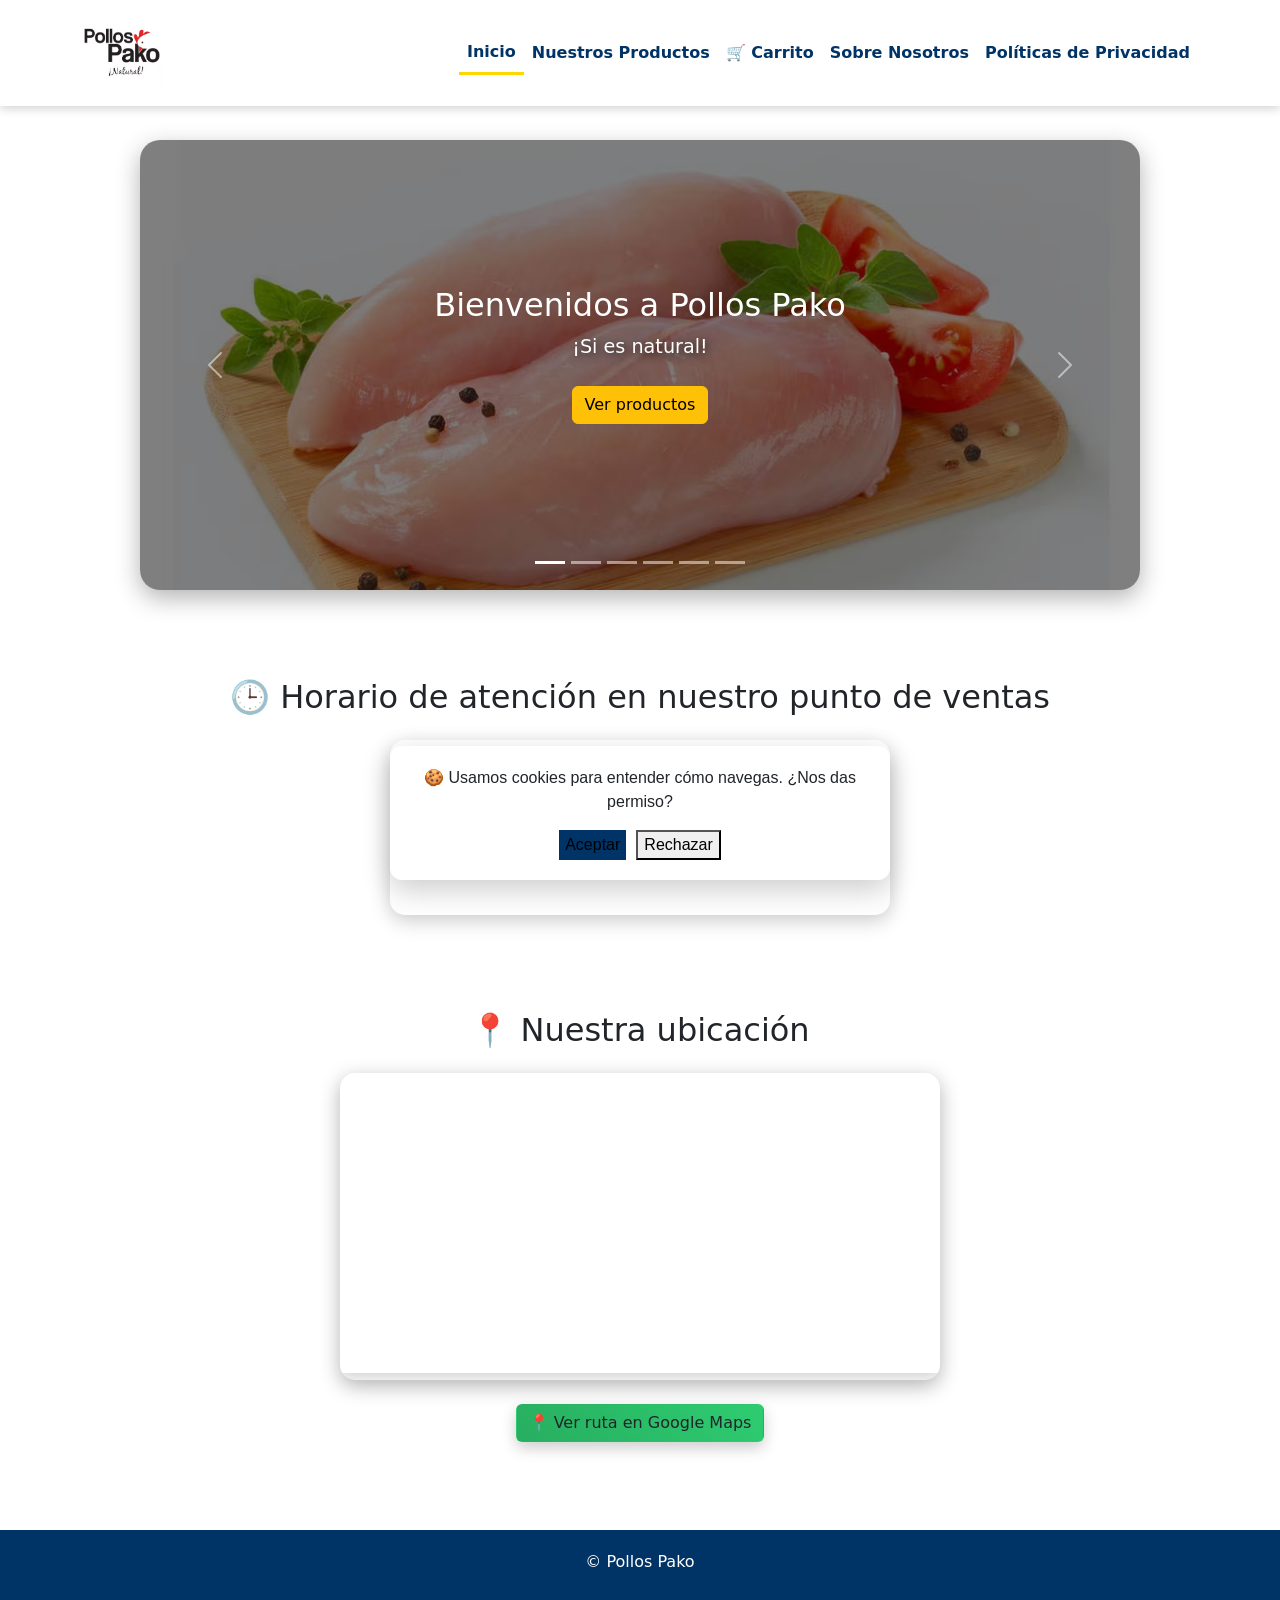
<file: public/index.html>
<!doctype html>
<html lang="es">

<head>
    <meta name="google-site-verification" content="rrVaiWpLM6sQfNxm7ZAeyePTs-0BxQqu13MsJLAkF2Q" />

    <meta charset="UTF-8" />
    <meta name="viewport" content="width=device-width, initial-scale=1" />
    <meta name="robots" content="index, follow" />

    <title>Pollos Pako | Pollo fresco en San Carlos Costa Rica</title>

    <meta name="description"
        content="Pollos Pako ofrece pollo fresco por cortes o entero en San Carlos Costa Rica. Calidad, frescura y precios accesibles para tu hogar." />

    <meta name="keywords"
        content="pollo fresco San Carlos, Pollos Pako, pollo Costa Rica, venta de pollo, pollo por cortes" />

    <!-- Open Graph -->
    <meta property="og:title" content="Pollos Pako | Pollo fresco en San Carlos Costa Rica" />
    <meta property="og:description"
        content="Venta de pollo fresco por cortes o entero en San Carlos Costa Rica. Calidad y frescura garantizada" />
    <meta property="og:image" content="https://pollospako2026.web.app/Img/Logo.avif" />
    <meta property="og:type" content="website" />
    <meta property="og:url" content="https://pollospako2026.web.app/" />
    <meta property="og:site_name" content="Pollos Pako" />

    <script type="application/ld+json">
{
    "@context": "https://schema.org",
    "@type": "Butcher",
    "@id": "https://pollospako2026.web.app/#business",
    "name": "Pollos Pako",
    "description": "Venta de pollo fresco y productos cárnicos en San Carlos, Alajuela, Costa Rica.",
    "image": "https://pollospako2026.web.app/Img/Logo.avif",
    "url": "https://pollospako2026.web.app/",
    "telephone": "+50684515331",
    "priceRange": "₡₡",
    
    "address": {
        "@type": "PostalAddress",
        "addressLocality": "San Carlos",
        "addressRegion": "Alajuela",
        "addressCountry": "CR"
    },

    "geo": {
        "@type": "GeoCoordinates",
        "latitude": 10.369177276042599,
        "longitude": -84.58199434588275
    },
    
    "hasMap": "https://maps.google.com/?q=10.369177276042599,-84.58199434588275",
    
    "openingHoursSpecification": [
    {
        "@type": "OpeningHoursSpecification",
        "dayOfWeek": [
            "Monday",
            "Tuesday",
            "Wednesday",
            "Thursday",
            "Friday"
            ],
            "opens": "08:00",
            "closes": "16:00"
    },

    {
        "@type": "OpeningHoursSpecification",
        "dayOfWeek": "Saturday",
        "opens": "08:00",
        "closes": "14:00"
    }
    ]
}
</script>

    <link rel="canonical" href="https://pollospako2026.web.app/" />
    <link rel="icon" type="image/x-icon" href="Img/favicon.ico" />
    <link rel="stylesheet" href="Styles.css" />
    <link href="https://cdn.jsdelivr.net/npm/bootstrap@5.3.0/dist/css/bootstrap.min.css" rel="stylesheet" />
    <script src="Cookies.js"></script>
</head>

<body>
    <!-- Header -->
    <header>
        <nav class="navbar navbar-expand-lg bg-azul">
            <div class="container">
                <a class="navbar-brand" href="index.html">
                    <img src="Img/Logo.avif" alt="Pollos Pako San Carlos Costa Rica" width="80" height="80"/>
                </a>

                <button class="navbar-toggler border-0 shadow-none" type="button" data-bs-toggle="collapse"
                    data-bs-target="#menuNav" aria-controls="menuNav" aria-expanded="false"
                    aria-label="Toggle navigation">
                    <span class="navbar-toggler-icon"></span>
                </button>

                <div class="collapse navbar-collapse" id="menuNav">
                    <ul class="navbar-nav ms-auto text-center align-items-lg-center">
                        <li class="nav-item">
                            <a class="nav-link active" href="index.html">Inicio</a>
                        </li>

                        <li class="nav-item">
                            <a class="nav-link" href="NuestrosProductos.html">
                                Nuestros Productos
                            </a>
                        </li>

                        <li class="nav-item">
                            <a class="nav-link" href="Carrito.html"> 🛒 Carrito </a>
                        </li>

                        <li class="nav-item">
                            <a class="nav-link" href="SobreNosotros.html">
                                Sobre Nosotros
                            </a>
                        </li>

                        <li class="nav-item">
                            <a class="nav-link" href="PoliticasDePrivacidad.html">
                                Políticas de Privacidad
                            </a>
                        </li>
                    </ul>
                </div>
            </div>
        </nav>
    </header>

    <!-- Main -->
    <main>
        <div id="cookie-banner" class="cookie-banner" style="display: none">
            <div class="cookie-content">
                <p>🍪 Usamos cookies para entender cómo navegas. ¿Nos das permiso?</p>

                <div class="cookie-buttons">
                    <button id="btn-accept" class="btn-primary">Aceptar</button>
                    <button id="btn-decline" class="btn-secondary">Rechazar</button>
                </div>
            </div>
        </div>

        <h1 class="visually-hidden">
            Pollos Pako | Venta de pollo fresco en San Carlos Costa Rica
        </h1>

        <!-- Carrusel -->
        <section>
            <div id="carouselInicio" class="carousel slide carousel-fade" data-bs-ride="carousel"
                data-bs-interval="2000" data-bs-pause="hover">

                <!-- Indicadores -->
                <div class="carousel-indicators">
                    <button type="button" data-bs-target="#carouselInicio" data-bs-slide-to="0" class="active"></button>
                    <button type="button" data-bs-target="#carouselInicio" data-bs-slide-to="1"></button>
                    <button type="button" data-bs-target="#carouselInicio" data-bs-slide-to="2"></button>
                    <button type="button" data-bs-target="#carouselInicio" data-bs-slide-to="3"></button>
                    <button type="button" data-bs-target="#carouselInicio" data-bs-slide-to="4"></button>
                    <button type="button" data-bs-target="#carouselInicio" data-bs-slide-to="5"></button>
                </div>

                <div class="carousel-inner">
                    <!-- Imagen 1 -->
                    <div class="carousel-item active">
                        <img src="Img/FiletDePechuga.avif"
                            alt="Filet de pechuga de pollo limpio y fresco en Pollos Pako San Carlos Costa Rica"
                            class="d-block w-100 carrusel-img" loading="lazy"/>
                        <div class="carousel-caption">
                            <h2>Bienvenidos a Pollos Pako</h2>
                            <p>¡Si es natural!</p>
                            <a href="NuestrosProductos.html" class="btn btn-warning mt-2">Ver productos</a>
                        </div>
                    </div>

                    <!-- Imagen 2 -->
                    <div class="carousel-item">
                        <img src="Img/PolloLimpio.avif" alt="Pollo limpio y fresco a la venta en Pollos Pako Costa Rica"
                            class="d-block w-100 carrusel-img" loading="lazy" />
                        <div class="carousel-caption">
                            <h2>Productos frescos</h2>
                            <p>Seleccionados todos los días para ti</p>
                            <a href="NuestrosProductos.html" class="btn btn-warning mt-2">Ver productos</a>
                        </div>
                    </div>

                    <!-- Imagen 3 -->
                    <div class="carousel-item">
                        <img src="Img/MusloEntero.avif"
                            alt="Muslo y cuarto de pollo en Pollos Pako San Carlos Costa Rica"
                            class="d-block w-100 carrusel-img" loading="lazy" />
                        <div class="carousel-caption">
                            <h2>Gran variedad</h2>
                            <p>Encuentra todo lo que necesitas</p>
                            <a href="NuestrosProductos.html" class="btn btn-warning mt-2">Ver productos</a>
                        </div>
                    </div>

                    <!-- Imagen 4 -->
                    <div class="carousel-item">
                        <img src="Img/Menudos.avif" alt="Menudos frescos en Pollos Pako San Carlos Costa Rica"
                            class="d-block w-100 carrusel-img" loading="lazy" />
                        <div class="carousel-caption">
                            <h2>Precios accesibles</h2>
                            <p>Calidad al mejor precio</p>
                            <a href="NuestrosProductos.html" class="btn btn-warning mt-2">Ver productos</a>
                        </div>
                    </div>

                    <!-- Imagen 5 -->
                    <div class="carousel-item">
                        <img src="Img/Alas.avif" alt="Alas de pollo frescas en Pollos Pako San Carlos Costa Rica"
                            class="d-block w-100 carrusel-img" loading="lazy" />
                        <div class="carousel-caption">
                            <h2>Listo para tu cocina</h2>
                            <p>Fácil, rápido y delicioso</p>
                            <a href="NuestrosProductos.html" class="btn btn-warning mt-2">Ver productos</a>
                        </div>
                    </div>

                    <!-- Imagen 6 -->
                    <div class="carousel-item">
                        <img src="Img/Mollejas.avif"
                            alt="Mollejas frescas y limpias en Pollos Pako San Carlos Costa Rica"
                            class="d-block w-100 carrusel-img" loading="lazy" />
                        <div class="carousel-caption">
                            <h2>Compra fácil</h2>
                            <p>Haz tu pedido por WhatsApp</p>
                            <a href="NuestrosProductos.html" class="btn btn-warning mt-2">Ver productos</a>
                        </div>
                    </div>
                </div>

                <!-- Botones de atras y siguiente -->
                <button class="carousel-control-prev" type="button" data-bs-target="#carouselInicio"
                    data-bs-slide="prev">
                    <span class="carousel-control-prev-icon"></span>
                </button>

                <button class="carousel-control-next" type="button" data-bs-target="#carouselInicio"
                    data-bs-slide="next">
                    <span class="carousel-control-next-icon"></span>
                </button>
            </div>
        </section>

        <!-- Horarios de atención  -->
        <section class="container py-5 text-center">
            <h2 class="text-azul mb-4">
                🕒 Horario de atención en nuestro punto de ventas
            </h2>

            <div class="horario-box">
                <p><strong>Lunes a Viernes:</strong> 8:00 AM - 4:00 PM</p>
                <p><strong>Sábados:</strong> 8:00 AM - 2:00 PM</p>
                <p><strong>Domingos:</strong> Cerrado</p>
            </div>
        </section>

        <!-- Mapa -->
        <section class="container py-5 text-center">
            <h2 class="text-azul mb-4">📍 Nuestra ubicación</h2>
            <div class="mapa-box">
                <iframe
                    src="https://www.google.com/maps/embed?pb=!1m18!1m12!1m3!1d1962.3337783691645!2d-84.58201312134544!3d10.3684437987863!2m3!1f0!2f0!3f0!3m2!1i1024!2i768!4f13.1!3m3!1m2!1s0x8fa06d14f95fcbe1%3A0x3ef010c3430a2c25!2sPollos%20Pako!5e0!3m2!1ses!2scr!4v1776828843120!5m2!1ses!2scr"
                    width="100%" height="300" style="border: 0" loading="lazy"
                    referrerpolicy="no-referrer-when-downgrade">
                </iframe>
            </div>

            <div class="mt-4">
                <a id="btnMapa"
                    href="https://www.google.com/maps/dir/?api=1&destination=10.369177276042599,-84.58199434588275"
                    target="_blank" class="btn btn-mapa-pro">
                    📍 Cómo llegar con Google Maps
                </a>
            </div>
        </section>
    </main>

    <!-- Footer -->
    <footer>
        <p>© Pollos Pako</p>
    </footer>

    <!-- Script -->
    <script>
        const btn = document.getElementById("btnMapa");

        if (btn) {
            if (/Android|iPhone|iPad/i.test(navigator.userAgent)) {
                btn.innerHTML = "📍 Abrir en Google Maps";
            } else {
                btn.innerHTML = "📍 Ver ruta en Google Maps";
            }
        }
    </script>

    <script src="https://cdn.jsdelivr.net/npm/bootstrap@5.3.0/dist/js/bootstrap.bundle.min.js"></script>
</body>

</html>
</file>
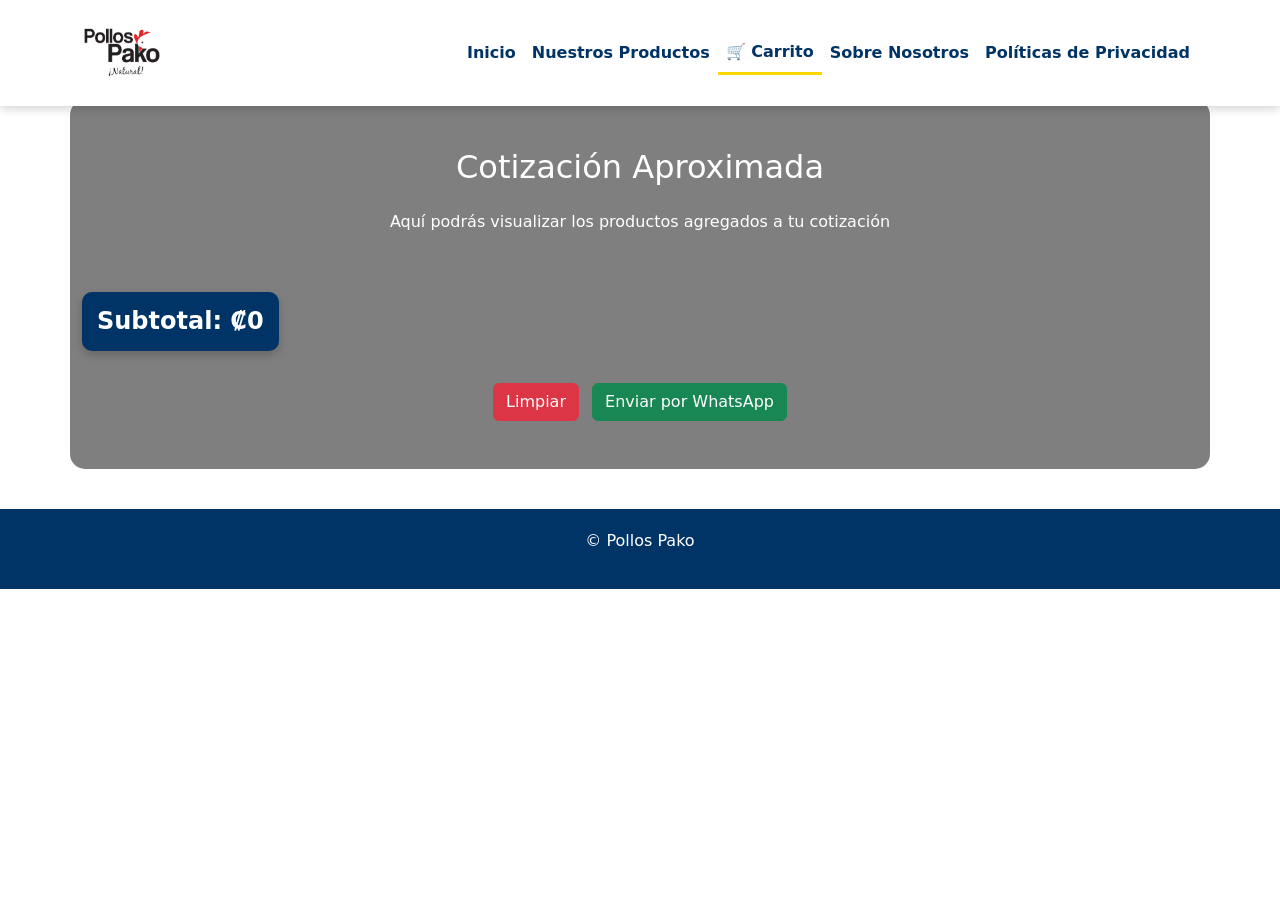
<file: public/Carrito.html>
<!DOCTYPE html>
<html lang="es">

<head>
    <meta charset="UTF-8">
    <meta name="viewport" content="width=device-width, initial-scale=1.0">
    <meta name="robots" content="index, follow">

    <title>Carrito de Cotización | Pollos Pako San Carlos Costa Rica</title>

    <meta name="description"
        content="Revisa tu carrito de cotización en Pollos Pako San Carlos Costa Rica. Venta de pollo por menor, selecciona tus productos de pollo fresco y finaliza tu pedido." />

    <meta name="keywords"
        content="pollos pako, carrito pollo, cotización pollo san carlos, venta de pollo por menor costa rica, pollo fresco, pedido de pollo, pollo limpio san carlos" />

    <!-- Open Graph -->
    <meta property="og:title" content="Carrito de Cotización | Pollos Pako San Carlos" />
    <meta property="og:description"
        content="Revisa y gestiona tu pedido de pollo fresco en Pollos Pako San Carlos Costa Rica." />
    <meta property="og:image" content="https://pollospako2026.web.app/Img/Logo.avif">
    <meta property="og:type" content="website" />
    <meta property="og:url" content="https://pollospako2026.web.app/Carrito.html">
    <meta property="og:site_name" content="Pollos Pako">

<script type="application/ld+json">
{
    "@context": "https://schema.org",
    "@type": "WebPage",
    "name": "Carrito de Cotización | Pollos Pako",
    "url": "https://pollospako2026.web.app/Carrito.html",
    "description": "Carrito de cotización de productos de pollo fresco en Pollos Pako San Carlos Costa Rica.",

    "isPartOf": {
        "@type": "WebSite",
        "name": "Pollos Pako",
        "url": "https://pollospako2026.web.app/"
    },

    "potentialAction": {
        "@type": "ViewAction",
        "target": "https://pollospako2026.web.app/Carrito.html"
    }
}
</script>

    <link rel="canonical" href="https://pollospako2026.web.app/Carrito.html">
    <link rel="icon" type="image/x-icon" href="Img/favicon.ico">
    <link rel="stylesheet" href="Styles.css">
    <link href="https://cdn.jsdelivr.net/npm/bootstrap@5.3.0/dist/css/bootstrap.min.css" rel="stylesheet">
</head>

<body>
    <!-- Header -->
    <header>
        <nav class="navbar navbar-expand-lg bg-azul">
            <div class="container">
                <a class="navbar-brand" href="index.html">
                    <img src="Img/Logo.avif" alt="Pollos Pako San Carlos Costa Rica" width="80" height="80">
                </a>

                <button class="navbar-toggler border-0 shadow-none" type="button" data-bs-toggle="collapse"
                    data-bs-target="#menuNav" aria-controls="menuNav" aria-expanded="false"
                    aria-label="Toggle navigation">
                    <span class="navbar-toggler-icon"></span>
                </button>

                <div class="collapse navbar-collapse" id="menuNav">
                    <ul class="navbar-nav ms-auto text-center align-items-lg-center">
                        <li class="nav-item">
                            <a class="nav-link" href="index.html">Inicio</a>
                        </li>

                        <li class="nav-item">
                            <a class="nav-link" href="NuestrosProductos.html">
                                Nuestros Productos
                            </a>
                        </li>

                        <li class="nav-item">
                            <a class="nav-link active" href="Carrito.html">
                                🛒 Carrito
                            </a>
                        </li>

                        <li class="nav-item">
                            <a class="nav-link" href="SobreNosotros.html">
                                Sobre Nosotros
                            </a>
                        </li>

                        <li class="nav-item">
                            <a class="nav-link" href="PoliticasDePrivacidad.html">
                                Políticas de Privacidad
                            </a>
                        </li>
                    </ul>
                </div>
            </div>
        </nav>
    </header>

    <!-- Main -->
    <main>
        <h1 class="visually-hidden">
            Carrito de cotización de pollo fresco | Pollos Pako San Carlos Costa Rica
        </h1>

        <section class="container py-5 cotizacion-bg">

            <h2 class="text-white text-center mb-4">Cotización Aproximada</h2>

            <p class="text-white text-center mb-4">
                Aquí podrás visualizar los productos agregados a tu cotización
            </p>

            <ul id="lista" class="list-group mb-4"></ul>

            <h4 class="text-center subtotal-box">
                Subtotal: ₡<span id="total">0</span>
            </h4>

            <div class="text-center mt-4">
                <button class="btn btn-danger me-2" onclick="limpiar()">
                    Limpiar
                </button>

                <button class="btn btn-success" onclick="enviarWhatsApp()" aria-label="Enviar cotización por WhatsApp">
                    Enviar por WhatsApp
                </button>
            </div>

            <div id="mensajeAviso" class="aviso-cotizacion mt-4" style="display:none;">
                <h3>Aviso Importante</h3>
                <p>
                    Estimado cliente, este monto es aproximado.
                    Para confirmar su cotización o realizar su compra,
                    contáctenos por WhatsApp. Venta de pollo por menor en San Carlos Costa Rica.
                </p>
            </div>
        </section>
    </main>

    <!-- Footer -->
    <footer>
        <p>© Pollos Pako</p>
    </footer>

    <!-- Script -->
    <script>
        // Carga el carrito almacenado en localStorage
        let carrito = JSON.parse(localStorage.getItem("carrito")) || {};

        // Obtiene referencias a los elementos HTML
        const lista = document.getElementById("lista");
        const totalSpan = document.getElementById("total");

        // Evento para eliminar productos del carrito
        document.addEventListener("click", function (e) {
            if (e.target.classList.contains("eliminar")) {

                //obtiene el nombre del producto, elimina el producto y actualiza la interfaz
                const nombre = e.target.dataset.nombre;
                delete carrito[nombre];
                actualizarVista();
            }
        });

        // Evento para modificar cantidades
        document.addEventListener("input", function (e) {
            if (e.target.classList.contains("cantidad-producto")) {
                const nombre = e.target.dataset.nombre;
                let nuevaCantidad = parseInt(e.target.value);

                //aqui lo valida
                if (isNaN(nuevaCantidad) || nuevaCantidad < 1) {
                    return;
                }

                //actualiza la cantidad
                carrito[nombre].cantidad = nuevaCantidad;
                localStorage.setItem("carrito", JSON.stringify(carrito));
                actualizarVista();
            }
        });

        // actualiza la interfaz del carrito
        function actualizarVista() {
            lista.innerHTML = "";
            let total = 0;

            for (const nombre in carrito) {
                const item = carrito[nombre];
                const subtotal = item.cantidad * item.precio;
                total += subtotal;

                //crea elemento html
                const li = document.createElement("li");
                li.className = "list-group-item d-flex justify-content-between align-items-center flex-wrap gap-3";

                //inserta el contenido
                li.innerHTML = `
                <div class="d-flex align-items-center flex-wrap gap-3 w-100">
                    <div class="d-flex align-items-center gap-2">
    <img src="Img/${item.imagen}" 
         alt="${nombre}" 
         style="width:50px;height:50px;object-fit:cover;border-radius:6px;">
    <span class="fw-bold">${nombre}</span>
</div>
                    
                    <div class="d-flex align-items-center gap-2">
                        <label class="mb-0">Kg:</label>
                        <input type="number"
                        min="1"
                        value="${item.cantidad}"
                        class="form-control cantidad-producto"
                        data-nombre="${nombre}"
                        style="width:90px;">
                    </div>
                    
                    <span class="ms-auto fw-bold text-primary">
                        ₡${subtotal.toLocaleString()}
                    </span>

                    <button class="btn btn-sm btn-danger eliminar"
                        data-nombre="${nombre}">
                        Eliminar
                    </button>
                </div>
            `;
                //agrega la lista
                lista.appendChild(li);
            }

            //actualiza el total general
            totalSpan.textContent = total.toLocaleString();

            //mustra u oculta el aviso
            document.getElementById("mensajeAviso").style.display =
                total > 0 ? "block" : "none";

            localStorage.setItem("carrito", JSON.stringify(carrito));
        }

        // Vaciar carrito
        function limpiar() {
            carrito = {};
            localStorage.removeItem("carrito");
            actualizarVista();
        }

        // WhatsApp
        function enviarWhatsApp() {
            //verifica que hayan productos
            if (Object.keys(carrito).length === 0) {
                alert("Agrega productos primero");
                return;
            }

            //mensaje por defecto
            let mensaje = "Hola buenas%0A";
            mensaje += "¡Quiero realizar la cotización de estos productos!%0A%0A";

            //agrega cada producto al mensaje con la cantidad
            for (const nombre in carrito) {
                const item = carrito[nombre];
                mensaje += `• ${nombre} - ${item.cantidad} kg%0A`;
            }

            const numero = "50684515331";
            window.open(`https://wa.me/${numero}?text=${mensaje}`, "_blank");
        }

        actualizarVista();
    </script>

    <script src="https://cdn.jsdelivr.net/npm/bootstrap@5.3.0/dist/js/bootstrap.bundle.min.js"></script>
</body>

</html>
</file>
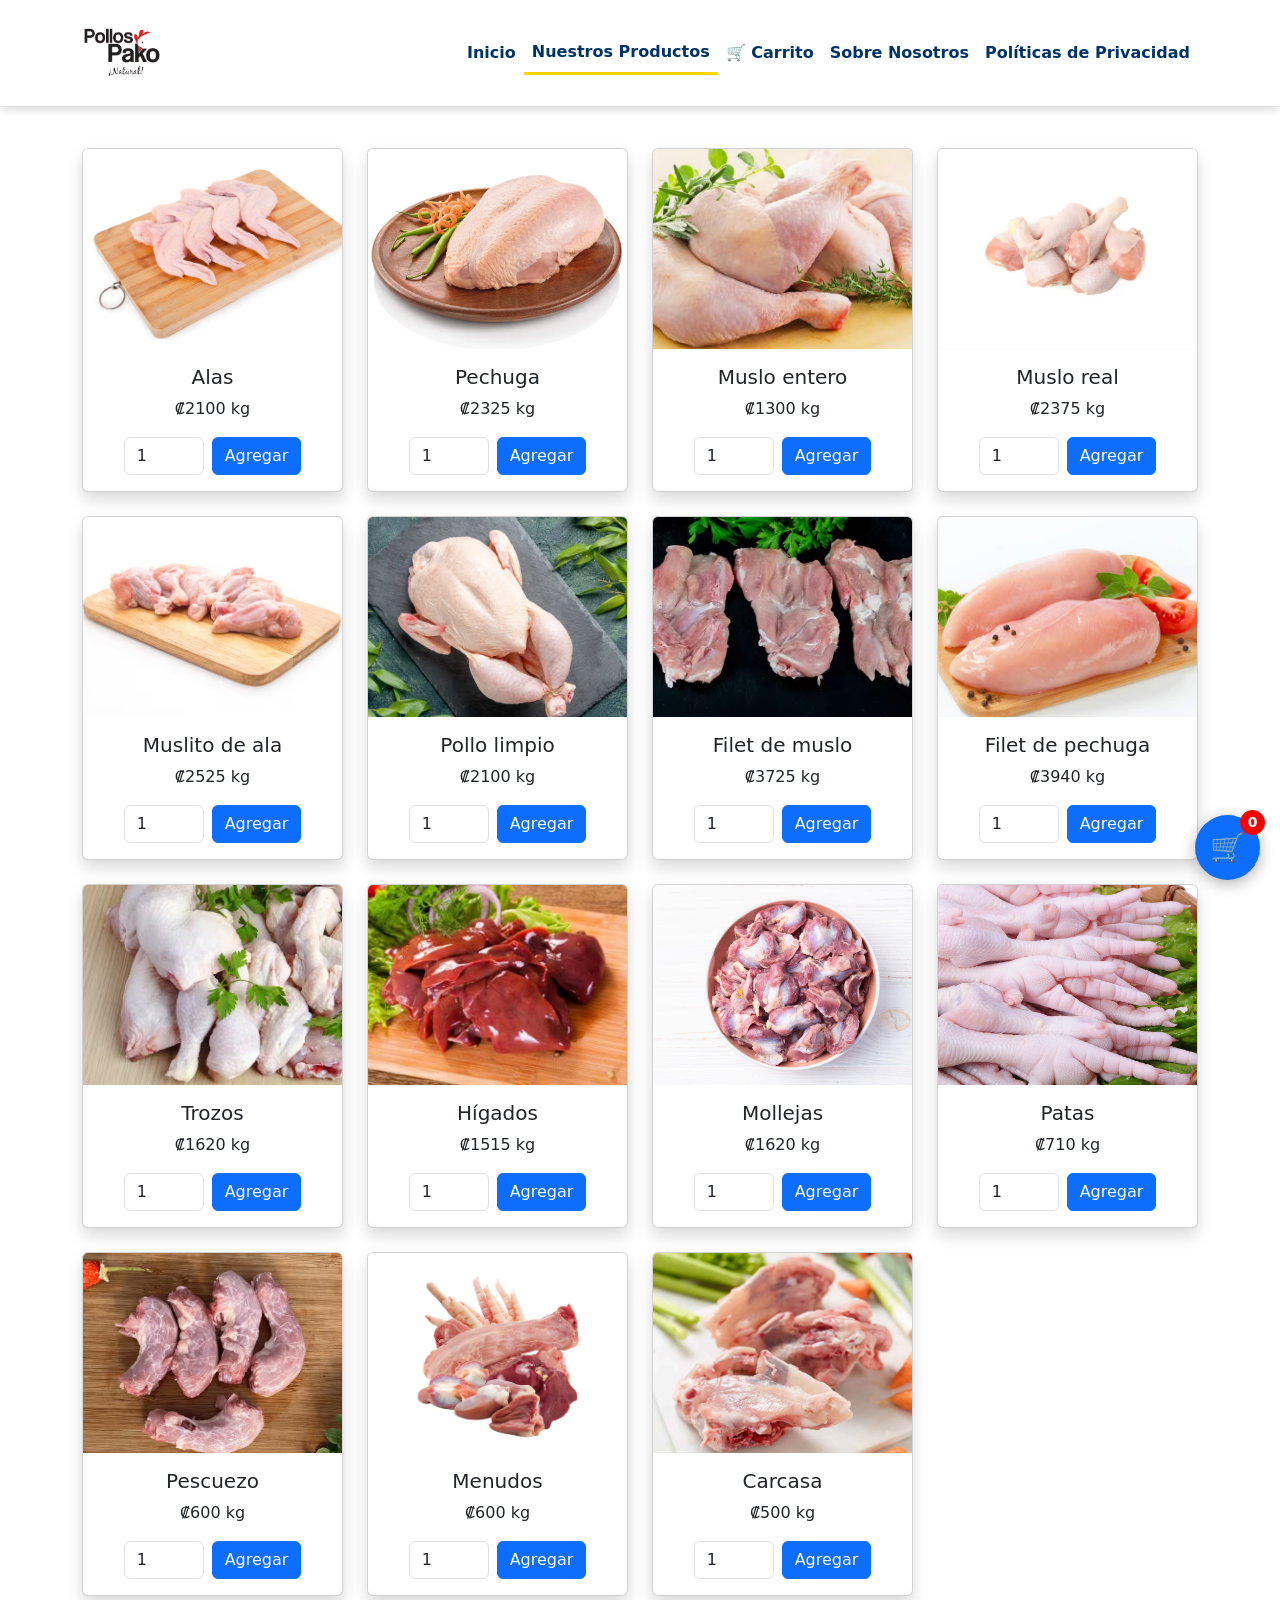
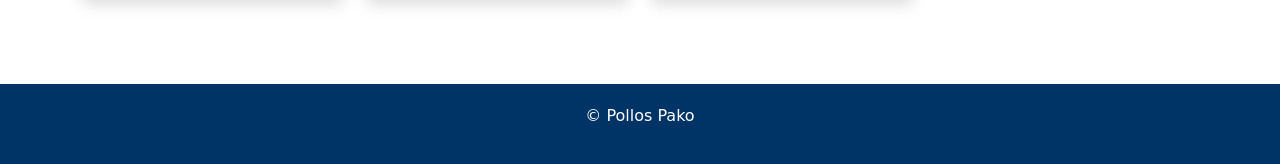
<file: public/NuestrosProductos.html>
<!DOCTYPE html>
<html lang="es">

<head>
    <meta charset="UTF-8">
    <meta name="viewport" content="width=device-width, initial-scale=1.0">
    <meta name="robots" content="index, follow">

    <title>Productos de pollo fresco en San Carlos Costa Rica | Pollos Pako venta al por menor</title>

    <meta name="description"
        content="Pollos Pako es una venta de pollo al por menor en San Carlos Costa Rica. Ofrecemos pollo fresco por cortes como alas, pechuga, muslo, menudos y pollo entero." />

    <meta name="keywords"
        content="pollo San Carlos Costa Rica, Pollos Pako, venta de pollo al por menor, pollo fresco, alas de pollo, pechuga de pollo, muslo de pollo, menudos de pollo, pollo entero Costa Rica" />

    <!-- Open Graph -->
    <meta property="og:title" content="Productos de pollo fresco | Pollos Pako San Carlos Costa Rica" />
    <meta property="og:description"
        content="Venta de pollo fresco al por menor en San Carlos Costa Rica. Cortes como alas, pechuga, muslo, menudos y pollo entero." />
    <meta property="og:image" content="https://pollospako2026.web.app/Img/Logo.avif">
    <meta property="og:type" content="website" />
    <meta property="og:url" content="https://pollospako2026.web.app/NuestrosProductos.html" />
    <meta property="og:site_name" content="Pollos Pako" />

    <script type="application/ld+json">
{
    "@context": "https://schema.org",
    "@type": "ItemList",
    "name": "Productos de Pollos Pako",
    "url": "https://pollospako2026.web.app/NuestrosProductos.html",
    "description": "Catálogo de pollo fresco y cortes de pollo en San Carlos Costa Rica. Pollos Pako ofrece alas, pechuga, muslo, menudos, pollo entero y más productos al por menor.",

    "numberOfItems": 15,
    "itemListElement": [
    {
        "@type": "Product",
        "position": 1,
        "name": "Alas",
        "image": "https://pollospako2026.web.app/Img/Alas.avif",
        "description": "Alas de pollo frescas en Pollos Pako San Carlos Costa Rica",
        "offers": {
            "@type": "Offer",
            "price": "2100",
            "priceCurrency": "CRC",
            "availability": "https://schema.org/InStock"
        }
    },

    {
        "@type": "Product",
        "position": 2,
        "name": "Pechuga",
        "image": "https://pollospako2026.web.app/Img/Pechuga.avif",
        "description": "Pechuga de pollo fresca ideal para cocinar en casa en San Carlos Costa Rica",
        
        "offers": {
            "@type": "Offer",
            "price": "2325",
            "priceCurrency": "CRC",
            "availability": "https://schema.org/InStock"
        }
    },

    {
        "@type": "Product",
        "position": 3,
        "name": "Muslo entero",
        "image": "https://pollospako2026.web.app/Img/MusloEntero.avif",
        "description": "Muslo y cuarto de pollo fresco listo para preparar en Pollos Pako",

        "offers": {
            "@type": "Offer",
            "price": "1300",
            "priceCurrency": "CRC",
            "availability": "https://schema.org/InStock"
        }
    },

    {
        "@type": "Product",
        "position": 4,
        "name": "Muslo real",
        "image": "https://pollospako2026.web.app/Img/MusloReal.avif",
        "description": "Muslo real de pollo fresco en San Carlos Costa Rica",

        "offers": {
            "@type": "Offer",
            "price": "2375",
            "priceCurrency": "CRC",
            "availability": "https://schema.org/InStock"
        }
    },

    {
        "@type": "Product",
        "position": 5,
        "name": "Muslito de ala",
        "image": "https://pollospako2026.web.app/Img/MuslitoDeAla.avif",
        "description": "Muslito de ala de pollo fresco perfecto para freír en casa",

        "offers": {
            "@type": "Offer",
            "price": "2525",
            "priceCurrency": "CRC",
            "availability": "https://schema.org/InStock"
        }
    },

    {
        "@type": "Product",
        "position": 6,
        "name": "Pollo limpio",
        "image": "https://pollospako2026.web.app/Img/PolloLimpio.avif",
        "description": "Pollo entero limpio y fresco listo para cocinar en Pollos Pako San Carlos",

        "offers": {
            "@type": "Offer",
            "price": "2100",
            "priceCurrency": "CRC",
            "availability": "https://schema.org/InStock"
        }
    },

    {
        "@type": "Product",
        "position": 7,
        "name": "Filet de muslo",
        "image": "https://pollospako2026.web.app/Img/FiletDeMuslo.avif",
        "description": "Filete de muslo de pollo fresco y sin hueso en San Carlos Costa Rica",

        "offers": {
            "@type": "Offer",
            "price": "3725",
            "priceCurrency": "CRC",
            "availability": "https://schema.org/InStock"
        }
    },

    {
        "@type": "Product",
        "position": 8,
        "name": "Filet de pechuga",
        "image": "https://pollospako2026.web.app/Img/FiletDePechuga.avif",
        "description": "Filete de pechuga de pollo fresco ideal para comidas saludables",

        "offers": {
            "@type": "Offer",
            "price": "3940",
            "priceCurrency": "CRC",
            "availability": "https://schema.org/InStock"
        }
    },

    {
        "@type": "Product",
        "position": 9,
        "name": "Trozos",
        "image": "https://pollospako2026.web.app/Img/Trozos.avif",
        "description": "Trozos de pollo frescos para cocinar en casa en Pollos Pako",

        "offers": {
            "@type": "Offer",
            "price": "1620",
            "priceCurrency": "CRC",
            "availability": "https://schema.org/InStock"
        }
    },

    {
        "@type": "Product",
        "position": 10,
        "name": "Hígados",
        "image": "https://pollospako2026.web.app/Img/Hígados.avif",
        "description": "Hígados de pollo frescos para recetas tradicionales en San Carlos",

        "offers": {
            "@type": "Offer",
            "price": "1515",
            "priceCurrency": "CRC",
            "availability": "https://schema.org/InStock"
        }
    },

    {
        "@type": "Product",
        "position": 11,
        "name": "Mollejas",
        "image": "https://pollospako2026.web.app/Img/Mollejas.avif",
        "description": "Mollejas de pollo frescas ideales para guisos caseros",

        "offers": {
            "@type": "Offer",
            "price": "1620",
            "priceCurrency": "CRC",
            "availability": "https://schema.org/InStock"
        }
    },

    {
        "@type": "Product",
        "position": 12,
        "name": "Patas",
        "image": "https://pollospako2026.web.app/Img/Patas.avif",
        "description": "Patas de pollo frescas para sopas y caldos en Pollos Pako",

        "offers": {
            "@type": "Offer",
            "price": "710",
            "priceCurrency": "CRC",
            "availability": "https://schema.org/InStock"
        }
    },

    {
        "@type": "Product",
        "position": 13,
        "name": "Pescuezo",
        "image": "https://pollospako2026.web.app/Img/Pescuezos.avif",
        "description": "Pescuezo de pollo fresco perfecto para caldos caseros",

        "offers": {
            "@type": "Offer",
            "price": "600",
            "priceCurrency": "CRC",
            "availability": "https://schema.org/InStock"
        }
    },

    {
        "@type": "Product",
        "position": 14,
        "name": "Menudos",
        "image": "https://pollospako2026.web.app/Img/Menudos.avif",
        "description": "Menudos de pollo frescos para preparar sopas tradicionales",

        "offers": {
            "@type": "Offer",
            "price": "600",
            "priceCurrency": "CRC",
            "availability": "https://schema.org/InStock"
        }
    },

    {
        "@type": "Product",
        "position": 15,
        "name": "Carcasa",
        "image": "https://pollospako2026.web.app/Img/Carcasa.avif",
        "description": "Carcasa de pollo fresca ideal para hacer caldo casero",

        "offers": {
            "@type": "Offer",
            "price": "500",
            "priceCurrency": "CRC",
            "availability": "https://schema.org/InStock"
        }
    }
    ]
}
</script>

    <link rel="canonical" href="https://pollospako2026.web.app/NuestrosProductos.html">
    <link rel="icon" type="image/x-icon" href="Img/favicon.ico">
    <link rel="stylesheet" href="Styles.css">
    <link href="https://cdn.jsdelivr.net/npm/bootstrap@5.3.0/dist/css/bootstrap.min.css" rel="stylesheet">
</head>

<body>
    <!-- Header -->
    <header>
        <nav class="navbar navbar-expand-lg bg-azul">
            <div class="container">
                <a class="navbar-brand" href="index.html">
                    <img src="Img/Logo.avif" alt="Pollos Pako San Carlos Costa Rica" width="80" height="80">
                </a>

                <button class="navbar-toggler border-0 shadow-none" type="button" data-bs-toggle="collapse"
                    data-bs-target="#menuNav" aria-controls="menuNav" aria-expanded="false"
                    aria-label="Toggle navigation">
                    <span class="navbar-toggler-icon"></span>
                </button>

                <div class="collapse navbar-collapse" id="menuNav">
                    <ul class="navbar-nav ms-auto text-center align-items-lg-center">
                        <li class="nav-item"><a class="nav-link" href="index.html">Inicio</a></li>
                        <li class="nav-item"><a class="nav-link active" href="NuestrosProductos.html">Nuestros
                                Productos</a></li>
                        <li class="nav-item"><a class="nav-link" href="Carrito.html">🛒 Carrito</a></li>
                        <li class="nav-item"><a class="nav-link" href="SobreNosotros.html">Sobre Nosotros</a></li>
                        <li class="nav-item"><a class="nav-link" href="PoliticasDePrivacidad.html">Políticas de
                                Privacidad</a></li>
                    </ul>
                </div>
            </div>
        </nav>
    </header>

    <!-- Main -->
    <main>
        <h1 class="visually-hidden">
            Venta de pollo al por menor en San Carlos Costa Rica | Pollos Pako pollo fresco por cortes y entero
        </h1>

        <h2 class="visually-hidden">Productos de pollo fresco en Pollos Pako San Carlos Costa Rica</h2>

        <!-- Donde van los productos -->
        <section class="container py-5">
            <div class="row g-4" id="contenedorProductos"></div>
        </section>
    </main>

    <!-- Botón flotante carrito -->
    <a href="Carrito.html" class="carrito-flotante">
        🛒
        <span id="contadorCarrito">0</span>
    </a>

    <!-- Footer -->
    <footer>
        <p>© Pollos Pako</p>
    </footer>

    <!-- Script -->
    <script>
        //Lista de productos
        const productos = [
            ["Alas", 2100, "Alas.avif", "Alas de pollo frescas en Pollos Pako San Carlos Costa Rica"],
            ["Pechuga", 2325, "Pechuga.avif", "Pechuga de pollo fresca ideal para cocinar en casa en San Carlos Costa Rica"],
            ["Muslo entero", 1300, "MusloEntero.avif", "Muslo y cuarto de pollo fresco listo para preparar en Pollos Pako"],
            ["Muslo real", 2375, "MusloReal.avif", "Muslo real de pollo fresco en San Carlos Costa Rica"],
            ["Muslito de ala", 2525, "MuslitoDeAla.avif", "Muslito de ala de pollo fresco perfecto para freír en casa"],
            ["Pollo limpio", 2100, "PolloLimpio.avif", "Pollo entero limpio y fresco listo para cocinar en Pollos Pako San Carlos"],
            ["Filet de muslo", 3725, "FiletDeMuslo.avif", "Filete de muslo de pollo fresco y sin hueso en San Carlos Costa Rica"],
            ["Filet de pechuga", 3940, "FiletDePechuga.avif", "Filete de pechuga de pollo fresco ideal para comidas saludables"],
            ["Trozos", 1620, "Trozos.avif", "Trozos de pollo frescos para cocinar en casa en Pollos Pako"],
            ["Hígados", 1515, "Hígados.avif", "Hígados de pollo frescos para recetas tradicionales en San Carlos"],
            ["Mollejas", 1620, "Mollejas.avif", "Mollejas de pollo frescas ideales para guisos caseros"],
            ["Patas", 710, "Patas.avif", "Patas de pollo frescas para sopas y caldos en Pollos Pako"],
            ["Pescuezo", 600, "Pescuezos.avif", "Pescuezo de pollo fresco perfecto para caldos caseros"],
            ["Menudos", 600, "Menudos.avif", "Menudos de pollo frescos para preparar sopas tradicionales"],
            ["Carcasa", 500, "Carcasa.avif", "Carcasa de pollo fresca ideal para hacer caldo casero"]
        ];

        const contenedor = document.getElementById("contenedorProductos");

        //Se guardan los productos aunque el usuario cierre la pagina
        let carrito = JSON.parse(localStorage.getItem("carrito")) || {};

        //actualiza contador flotante
        function actualizarContador() {

            let total = 0;

            for (let producto in carrito) {
                total += carrito[producto].cantidad;
            }

            document.getElementById("contadorCarrito").textContent = total;
        }

        //contador inicial
        actualizarContador();

        //se generan dinamicamente las cards
        contenedor.innerHTML = productos.map(producto => `
        <div class="col-6 col-md-3">
            <div class="card h-100 shadow">
                <img src="Img/${producto[2]}" class="card-img-top" alt="${producto[3]}" loading="lazy">
                
                <div class="card-body text-center">
                    <h5>${producto[0]}</h5>
                    <p>₡${producto[1]} kg</p>
                    
                    <div class="d-flex justify-content-center gap-2">
                        <input type="number" min="1" value="1" class="form-control cantidad" style="width:80px;">
                        <button class="btn btn-primary agregar"
                            data-precio="${producto[1]}"
                            data-nombre="${producto[0]}"
                            data-imagen="${producto[2]}">
                            Agregar
                        </button>
                    </div>
                </div>
            </div>
        </div>
        `).join("");

        //verifica si el click fue en el botón agregar
        document.addEventListener("click", function (e) {
            if (e.target.classList.contains("agregar")) {

                const precio = parseInt(e.target.dataset.precio);
                const nombre = e.target.dataset.nombre;
                const imagen = e.target.dataset.imagen;

                const input = e.target.parentElement.querySelector(".cantidad");
                let cantidad = parseInt(input.value);

                if (isNaN(cantidad) || cantidad <= 0) {
                    cantidad = 1;
                }

                if (!carrito[nombre]) {
                    carrito[nombre] = {
                        cantidad: 0,
                        precio: precio,
                        imagen: imagen
                    };
                }

                //suma la cantidad
                carrito[nombre].cantidad += cantidad;

                //lo guarda en el localstorage
                localStorage.setItem("carrito", JSON.stringify(carrito));

                actualizarContador();

                //reinicia el input
                input.value = 1;

                mostrarMensaje(`${nombre} agregado al carrito`);
            }
        });

        //muestra una notificacion flotante
        function mostrarMensaje(texto) {
            const toast = document.createElement("div");

            toast.className = "toast-carrito";
            toast.innerHTML = `✅ ${texto}`;

            //lo inserta en el body
            document.body.appendChild(toast);

            //animacion
            setTimeout(() => {
                toast.classList.add("mostrar");
            }, 100);

            //lo oculta despues de segundo y medio
            setTimeout(() => {
                toast.classList.remove("mostrar");

                setTimeout(() => {
                    toast.remove();
                }, 400);
            }, 1500);
        }

        
    </script>

    <script src="https://cdn.jsdelivr.net/npm/bootstrap@5.3.0/dist/js/bootstrap.bundle.min.js"></script>
</body>

</html>
</file>
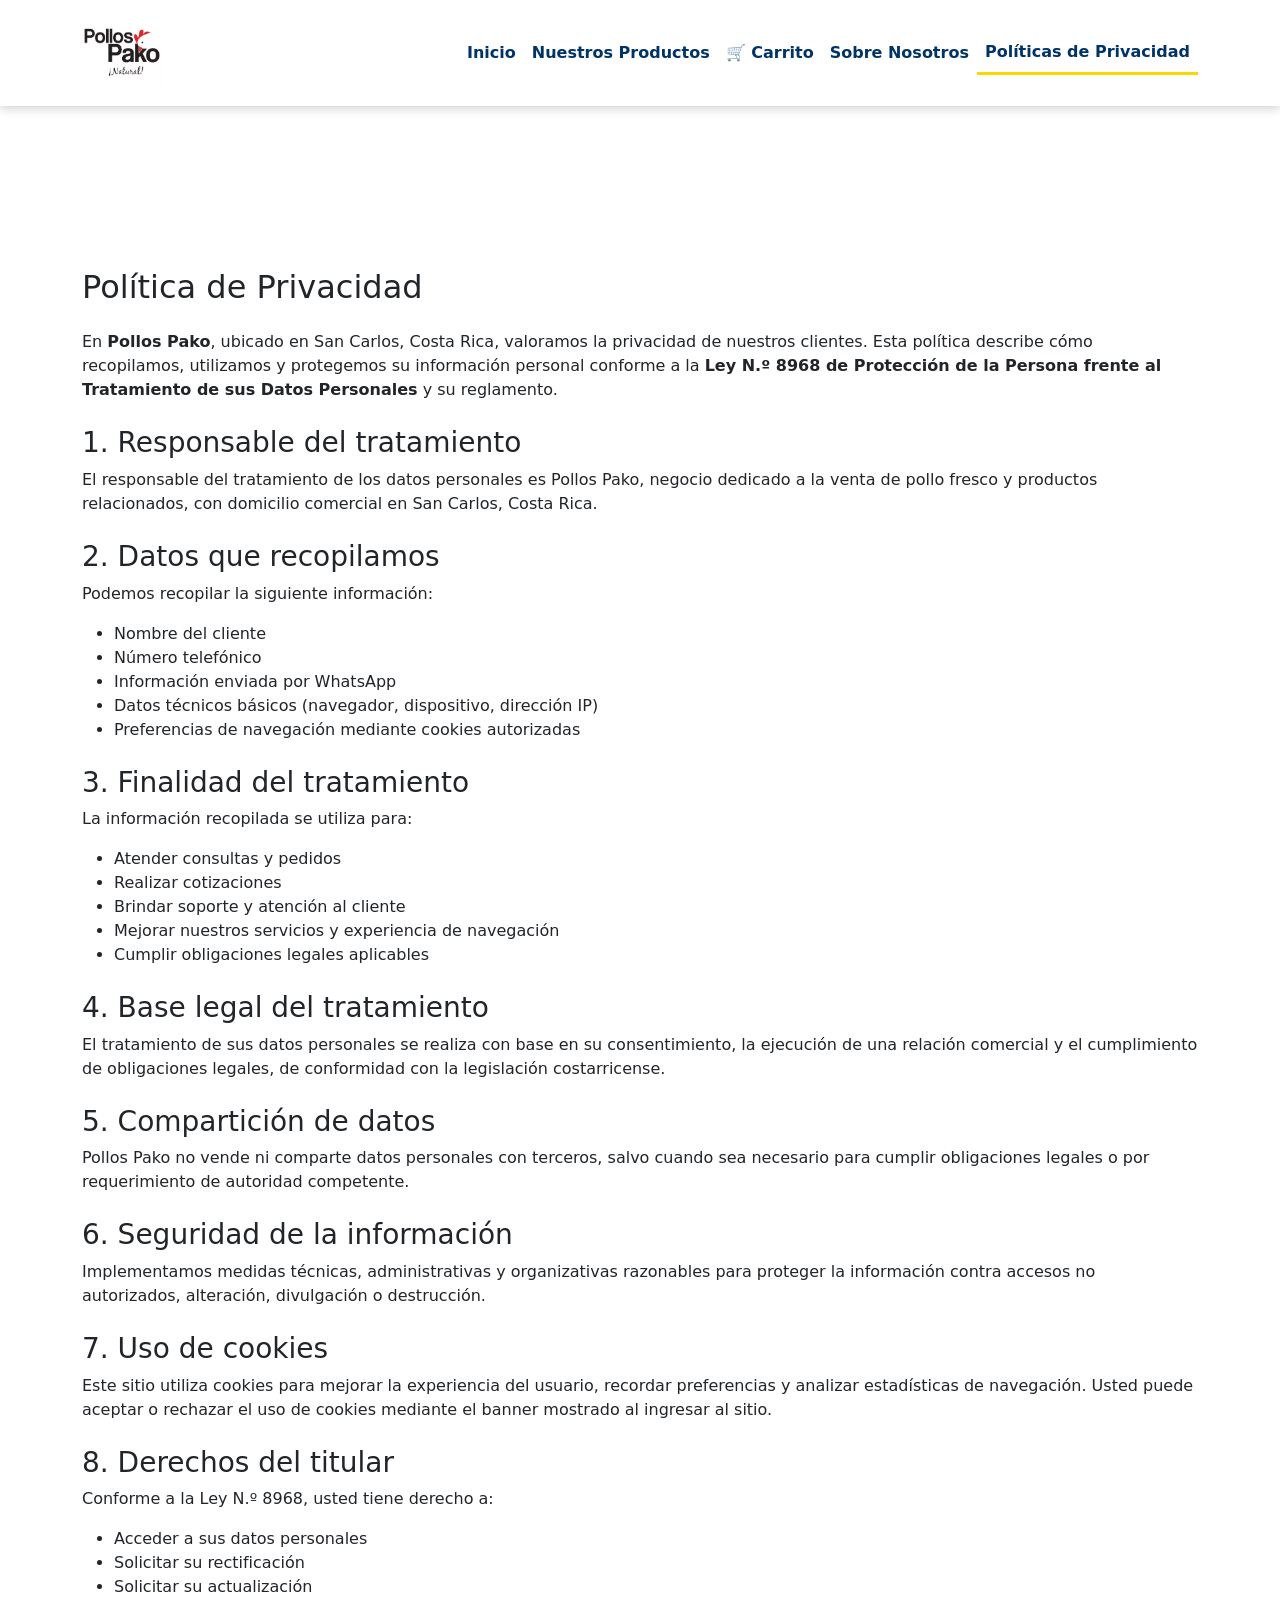
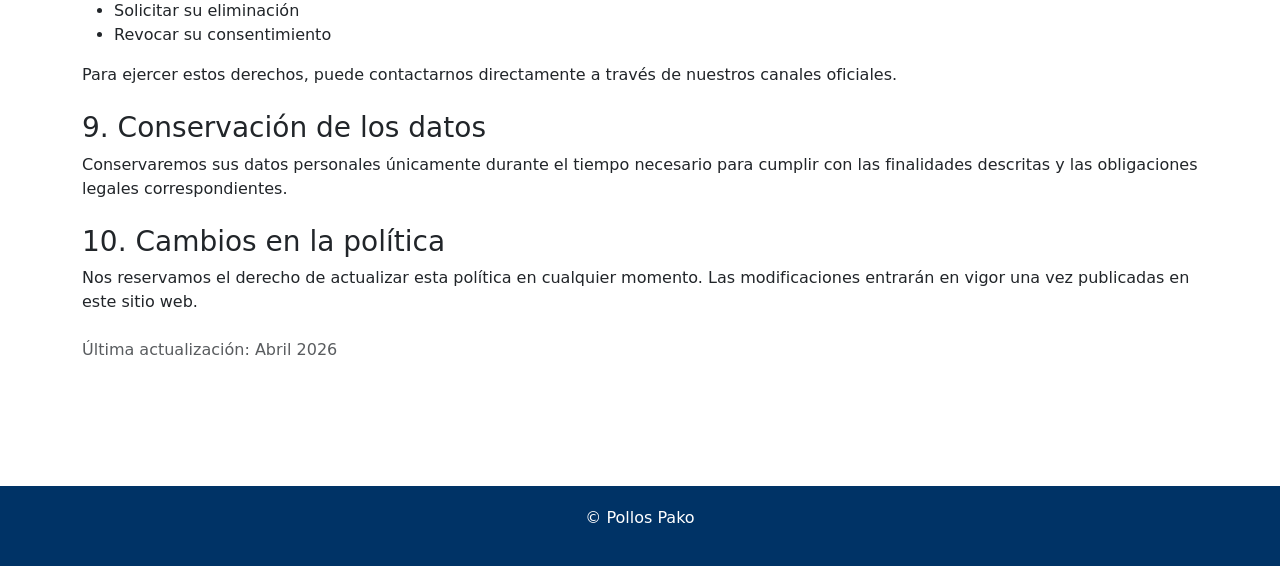
<file: public/PoliticasDePrivacidad.html>
<!DOCTYPE html>
<html lang="es">

<head>
    <meta charset="UTF-8">
    <meta name="viewport" content="width=device-width, initial-scale=1.0">
    <meta name="robots" content="index, follow">

    <title>Políticas de Privacidad | Pollos Pako San Carlos Costa Rica | Datos y seguridad</title>

    <meta name="description"
        content="Consulta la política de privacidad de Pollos Pako en San Carlos Costa Rica. Información sobre el uso de datos personales, seguridad y cookies del usuario." />

    <meta name="keywords"
        content="política de privacidad Pollos Pako, privacidad San Carlos Costa Rica, datos usuario pollo Costa Rica, protección de datos Costa Rica, cookies Pollos Pako" />

    <!-- Open Graph -->
    <meta property="og:title" content="Política de Privacidad | Pollos Pako San Carlos Costa Rica" />
    <meta property="og:description"
        content="Información sobre la privacidad, uso de datos y cookies en Pollos Pako San Carlos Costa Rica." />
    <meta property="og:image" content="https://pollospako2026.web.app/Img/Logo.avif">
    <meta property="og:type" content="website" />
    <meta property="og:url" content="https://pollospako2026.web.app/PoliticasDePrivacidad.html">
    <meta property="og:site_name" content="Pollos Pako">

    <script type="application/ld+json">
{
    "@context": "https://schema.org",
    "@type": "WebPage",
    "name": "Políticas de Privacidad | Pollos Pako",
    "url": "https://pollospako2026.web.app/PoliticasDePrivacidad.html",
    "description": "Política de privacidad de Pollos Pako en San Carlos Costa Rica. Información sobre uso de datos personales, cookies y protección de información.",

    "mainEntity": {
        "@type": "PrivacyPolicy"
    },

    "isPartOf": {
        "@type": "WebSite",
        "name": "Pollos Pako",
        "url": "https://pollospako2026.web.app/"
    }
}
</script>

    <link rel="canonical" href="https://pollospako2026.web.app/PoliticasDePrivacidad.html">
    <link rel="icon" type="image/x-icon" href="Img/favicon.ico">
    <link rel="stylesheet" href="Styles.css">
    <link href="https://cdn.jsdelivr.net/npm/bootstrap@5.3.0/dist/css/bootstrap.min.css" rel="stylesheet">
</head>

<body>
    <!-- Header -->
    <header>
        <nav class="navbar navbar-expand-lg bg-azul">
            <div class="container">
                <a class="navbar-brand" href="index.html">
                    <img src="Img/Logo.avif" alt="Pollos Pako San Carlos Costa Rica" width="80"
                        height="80">
                </a>

                <button class="navbar-toggler border-0 shadow-none" type="button" data-bs-toggle="collapse"
                    data-bs-target="#menuNav" aria-controls="menuNav" aria-expanded="false"
                    aria-label="Toggle navigation">
                    <span class="navbar-toggler-icon"></span>
                </button>

                <div class="collapse navbar-collapse" id="menuNav">
                    <ul class="navbar-nav ms-auto text-center align-items-lg-center">
                        <li class="nav-item">
                            <a class="nav-link" href="index.html">Inicio</a>
                        </li>

                        <li class="nav-item">
                            <a class="nav-link" href="NuestrosProductos.html">
                                Nuestros Productos
                            </a>
                        </li>

                        <li class="nav-item">
                            <a class="nav-link" href="Carrito.html">
                                🛒 Carrito
                            </a>
                        </li>

                        <li class="nav-item">
                            <a class="nav-link" href="SobreNosotros.html">
                                Sobre Nosotros
                            </a>
                        </li>

                        <li class="nav-item">
                            <a class="nav-link active" href="PoliticasDePrivacidad.html">
                                Políticas de Privacidad
                            </a>
                        </li>

                    </ul>
                </div>
            </div>
        </nav>
    </header>

    <!-- Main -->
    <main>
        <h1 class="visually-hidden">
            Políticas de privacidad de Pollos Pako en San Carlos Costa Rica | uso de datos, cookies y protección de
            información
        </h1>

        <section class="container py-5" style="margin-top:120px; margin-bottom:60px;">
            <div class="privacidad-card">
                <h2 class="text-azul mb-4">Política de Privacidad</h2>
                <p>
                    En <strong>Pollos Pako</strong>, ubicado en San Carlos, Costa Rica, valoramos la privacidad
                    de nuestros clientes. Esta política describe cómo recopilamos, utilizamos y protegemos
                    su información personal conforme a la <strong>Ley N.º 8968 de Protección de la Persona frente al
                        Tratamiento de sus Datos Personales</strong> y su reglamento.
                </p>

                <h3 class="mt-4">1. Responsable del tratamiento</h3>
                <p>
                    El responsable del tratamiento de los datos personales es Pollos Pako,
                    negocio dedicado a la venta de pollo fresco y productos relacionados,
                    con domicilio comercial en San Carlos, Costa Rica.
                </p>

                <h3 class="mt-4">2. Datos que recopilamos</h3>
                <p>Podemos recopilar la siguiente información:</p>
                <ul>
                    <li>Nombre del cliente</li>
                    <li>Número telefónico</li>
                    <li>Información enviada por WhatsApp</li>
                    <li>Datos técnicos básicos (navegador, dispositivo, dirección IP)</li>
                    <li>Preferencias de navegación mediante cookies autorizadas</li>
                </ul>

                <h3 class="mt-4">3. Finalidad del tratamiento</h3>
                <p>La información recopilada se utiliza para:</p>
                <ul>
                    <li>Atender consultas y pedidos</li>
                    <li>Realizar cotizaciones</li>
                    <li>Brindar soporte y atención al cliente</li>
                    <li>Mejorar nuestros servicios y experiencia de navegación</li>
                    <li>Cumplir obligaciones legales aplicables</li>
                </ul>

                <h3 class="mt-4">4. Base legal del tratamiento</h3>
                <p>
                    El tratamiento de sus datos personales se realiza con base en su consentimiento,
                    la ejecución de una relación comercial y el cumplimiento de obligaciones legales,
                    de conformidad con la legislación costarricense.
                </p>

                <h3 class="mt-4">5. Compartición de datos</h3>
                <p>
                    Pollos Pako no vende ni comparte datos personales con terceros,
                    salvo cuando sea necesario para cumplir obligaciones legales
                    o por requerimiento de autoridad competente.
                </p>

                <h3 class="mt-4">6. Seguridad de la información</h3>
                <p>
                    Implementamos medidas técnicas, administrativas y organizativas razonables
                    para proteger la información contra accesos no autorizados, alteración,
                    divulgación o destrucción.
                </p>

                <h3 class="mt-4">7. Uso de cookies</h3>
                <p>
                    Este sitio utiliza cookies para mejorar la experiencia del usuario,
                    recordar preferencias y analizar estadísticas de navegación.
                    Usted puede aceptar o rechazar el uso de cookies mediante el banner
                    mostrado al ingresar al sitio.
                </p>

                <h3 class="mt-4">8. Derechos del titular</h3>
                <p>
                    Conforme a la Ley N.º 8968, usted tiene derecho a:
                </p>
                <ul>
                    <li>Acceder a sus datos personales</li>
                    <li>Solicitar su rectificación</li>
                    <li>Solicitar su actualización</li>
                    <li>Solicitar su eliminación</li>
                    <li>Revocar su consentimiento</li>
                </ul>

                <p>
                    Para ejercer estos derechos, puede contactarnos directamente
                    a través de nuestros canales oficiales.
                </p>

                <h3 class="mt-4">9. Conservación de los datos</h3>
                <p>
                    Conservaremos sus datos personales únicamente durante el tiempo
                    necesario para cumplir con las finalidades descritas
                    y las obligaciones legales correspondientes.
                </p>

                <h3 class="mt-4">10. Cambios en la política</h3>
                <p>
                    Nos reservamos el derecho de actualizar esta política en cualquier momento.
                    Las modificaciones entrarán en vigor una vez publicadas en este sitio web.
                </p>

                <p class="mt-4 text-muted">
                    Última actualización: Abril 2026
                </p>
            </div>
        </section>
    </main>

    <!-- Footer -->
    <footer>
        <p>© Pollos Pako</p>
    </footer>

    <script src="https://cdn.jsdelivr.net/npm/bootstrap@5.3.0/dist/js/bootstrap.bundle.min.js"></script>
</body>

</html>
</file>
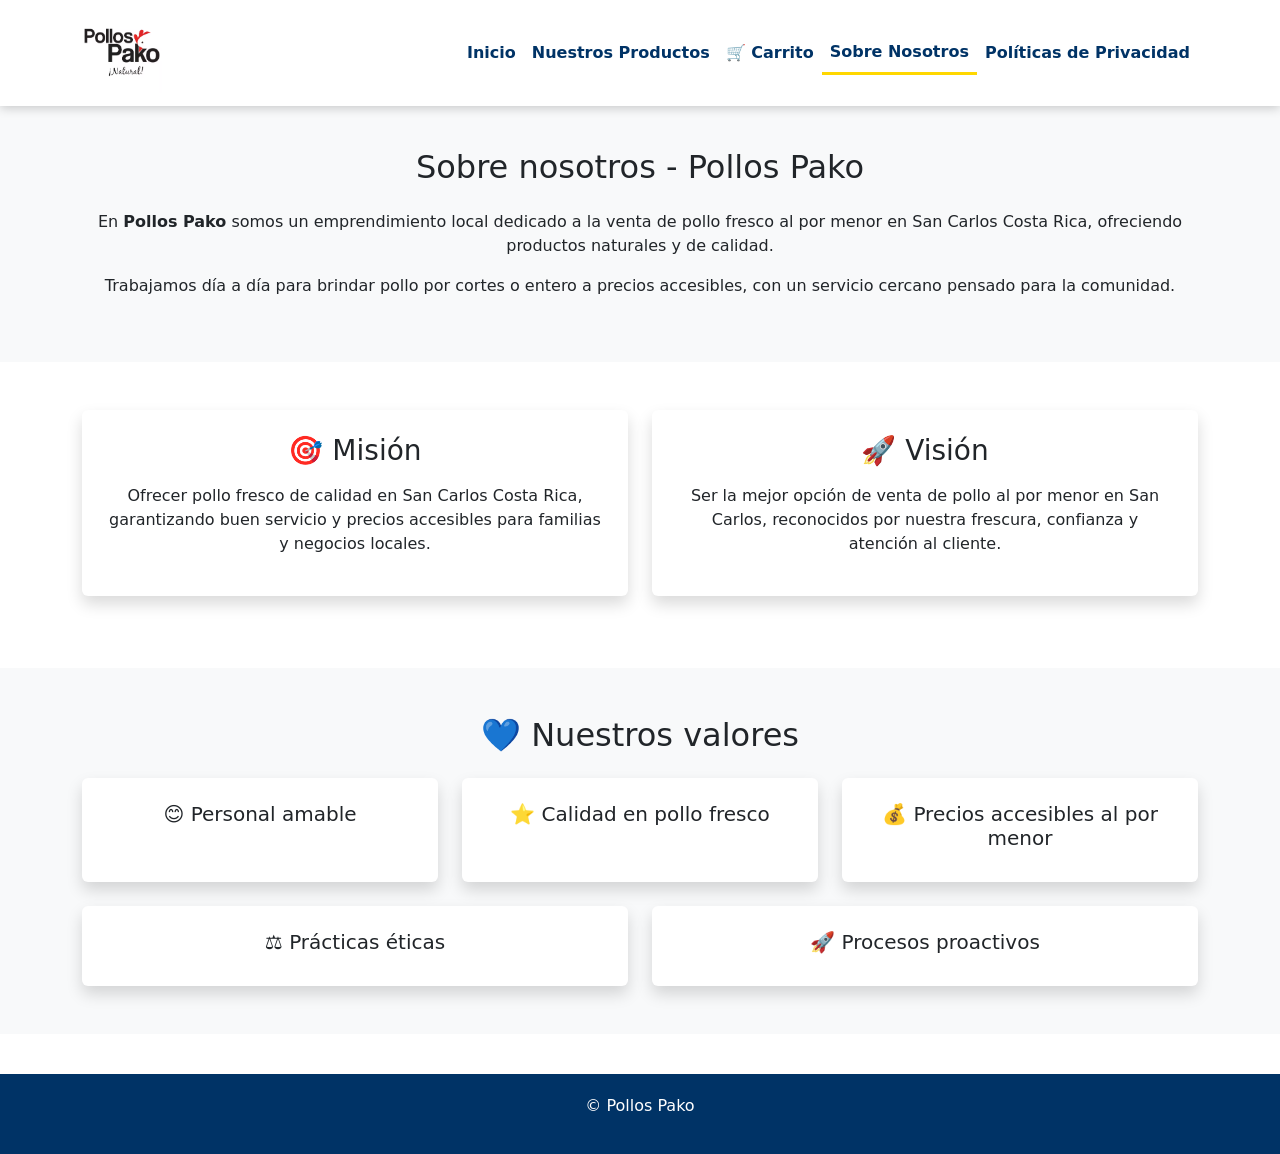
<file: public/SobreNosotros.html>
<!DOCTYPE html>
<html lang="es">

<head>
    <meta charset="UTF-8">
    <meta name="viewport" content="width=device-width, initial-scale=1">
    <meta name="robots" content="index, follow">

    <title>Sobre Nosotros | Pollos Pako San Carlos Costa Rica | Venta de pollo al por menor</title>

    <meta name="description"
        content="Conoce Pollos Pako en San Carlos Costa Rica. Venta de pollo fresco por cortes o entero. Negocio local de pollo al por menor con calidad y confianza." />

    <meta name="keywords"
        content="Pollos Pako, pollo fresco San Carlos, venta de pollo al por menor Costa Rica, pollo por cortes, pollo entero Costa Rica, carnicería pollo San Carlos, pollo al por menor" />

    <!-- Open Graph -->
    <meta property="og:title" content="Sobre Nosotros | Pollos Pako San Carlos Costa Rica" />
    <meta property="og:description"
        content="Conoce nuestra empresa de venta de pollo fresco al por menor en San Carlos Costa Rica. Calidad y confianza en cada producto." />
    <meta property="og:image" content="https://pollospako2026.web.app/Img/Logo.avif">
    <meta property="og:type" content="website" />
    <meta property="og:url" content="https://pollospako2026.web.app/SobreNosotros.html">
    <meta property="og:site_name" content="Pollos Pako">

    <script type="application/ld+json">
{
    "@context": "https://schema.org",
    "@type": "AboutPage",
    "name": "Sobre Nosotros | Pollos Pako",
    "url": "https://pollospako2026.web.app/SobreNosotros.html",
    "description": "Conoce Pollos Pako, negocio local de venta de pollo fresco al por menor en San Carlos Costa Rica. Calidad, confianza y servicio a la comunidad.",

    "mainEntity": {
        "@type": "Butcher",
        "name": "Pollos Pako",
        "url": "https://pollospako2026.web.app/",

        "address": {
            "@type": "PostalAddress",
            "addressLocality": "San Carlos",
            "addressRegion": "Alajuela",
            "addressCountry": "CR"
        }
    }
}
</script>

    <link rel="canonical" href="https://pollospako2026.web.app/SobreNosotros.html">
    <link rel="icon" type="image/x-icon" href="Img/favicon.ico">
    <link rel="stylesheet" href="Styles.css">
    <link href="https://cdn.jsdelivr.net/npm/bootstrap@5.3.0/dist/css/bootstrap.min.css" rel="stylesheet">
</head>

<body>
    <!-- Header -->
    <header>
        <nav class="navbar navbar-expand-lg bg-azul">
            <div class="container">
                <a class="navbar-brand" href="index.html">
                    <img src="Img/Logo.avif" alt="Pollos Pako San Carlos Costa Rica" width="80" height="80">
                </a>

                <button class="navbar-toggler border-0 shadow-none" type="button" data-bs-toggle="collapse"
                    data-bs-target="#menuNav" aria-controls="menuNav" aria-expanded="false"
                    aria-label="Toggle navigation">
                    <span class="navbar-toggler-icon"></span>
                </button>

                <div class="collapse navbar-collapse" id="menuNav">
                    <ul class="navbar-nav ms-auto text-center align-items-lg-center">
                        <li class="nav-item">
                            <a class="nav-link" href="index.html">Inicio</a>
                        </li>

                        <li class="nav-item">
                            <a class="nav-link" href="NuestrosProductos.html">
                                Nuestros Productos
                            </a>
                        </li>

                        <li class="nav-item">
                            <a class="nav-link" href="Carrito.html">
                                🛒 Carrito
                            </a>
                        </li>

                        <li class="nav-item">
                            <a class="nav-link active" href="SobreNosotros.html">
                                Sobre Nosotros
                            </a>
                        </li>

                        <li class="nav-item">
                            <a class="nav-link" href="PoliticasDePrivacidad.html">
                                Políticas de Privacidad
                            </a>
                        </li>

                    </ul>
                </div>
            </div>
        </nav>
    </header>

    <!-- Main -->
    <main>
        <h1 class="visually-hidden">
            Pollos Pako venta de pollo fresco al por menor en San Carlos Costa Rica | pollo por cortes y entero
        </h1>

        <section class="py-5 bg-light">
            <div class="container text-center">

                <h2 class="text-azul mb-4">Sobre nosotros - Pollos Pako</h2>

                <p>
                    En <strong>Pollos Pako</strong> somos un emprendimiento local dedicado a la venta de pollo fresco al por menor en San Carlos Costa Rica, ofreciendo productos naturales y de calidad.
                </p>

                <p>
                    Trabajamos día a día para brindar pollo por cortes o entero a precios accesibles, con un servicio
                    cercano pensado para la comunidad.
                </p>

            </div>
        </section>

        <section class="py-5">
            <div class="container">
                <div class="row text-center">
                    <div class="col-md-6 mb-4">
                        <div class="p-4 shadow rounded bg-white h-100">
                            <h3 class="text-azul mb-3">🎯 Misión</h3>
                            <p>
                                Ofrecer pollo fresco de calidad en San Carlos Costa Rica, garantizando buen servicio y
                                precios accesibles para familias y negocios locales.
                            </p>
                        </div>
                    </div>

                    <div class="col-md-6 mb-4">
                        <div class="p-4 shadow rounded bg-white h-100">
                            <h3 class="text-azul mb-3">🚀 Visión</h3>
                            <p>
                                Ser la mejor opción de venta de pollo al por menor en San Carlos, reconocidos por
                                nuestra frescura, confianza y atención al cliente.
                            </p>
                        </div>
                    </div>
                </div>
            </div>
        </section>

        <section class="py-5 bg-light">
            <div class="container text-center">
                <h2 class="text-azul mb-4">💙 Nuestros valores</h2>
                <div class="row g-4">
                    <div class="col-md-4">
                        <div class="p-4 shadow rounded bg-white h-100">
                            <h5>😊 Personal amable</h5>
                        </div>
                    </div>

                    <div class="col-md-4">
                        <div class="p-4 shadow rounded bg-white h-100">
                            <h5>⭐ Calidad en pollo fresco</h5>
                        </div>
                    </div>

                    <div class="col-md-4">
                        <div class="p-4 shadow rounded bg-white h-100">
                            <h5>💰 Precios accesibles al por menor</h5>
                        </div>
                    </div>

                    <div class="col-md-6">
                        <div class="p-4 shadow rounded bg-white h-100">
                            <h5>⚖️ Prácticas éticas</h5>
                        </div>
                    </div>

                    <div class="col-md-6">
                        <div class="p-4 shadow rounded bg-white h-100">
                            <h5>🚀 Procesos proactivos</h5>
                        </div>
                    </div>
                </div>
            </div>
        </section>
    </main>

    <!-- Footer -->
    <footer>
        <p>© Pollos Pako</p>
    </footer>

    <script src="https://cdn.jsdelivr.net/npm/bootstrap@5.3.0/dist/js/bootstrap.bundle.min.js"></script>
</body>

</html>
</file>
<file: public/Styles.css>
body {
    margin: 0;
    padding: 0;
    font-family: Arial, sans-serif;
    padding-top: 100px;
}

header {
    position: fixed;
    top: 0;
    width: 100%;
    z-index: 1000;
}

.bg-azul {
    background-color: #ffffff;

}



.navbar {
    box-shadow: 0 2px 10px rgba(0, 0, 0, 0.2);
}

.navbar .nav-link {
    color: #003366 !important;
    font-weight: 600;
    transition: color 0.3s ease;
}

.navbar .nav-link:hover {
    color: #FFD700 !important;
}

.navbar .nav-link.active {
    color: #003366 !important;
    border-bottom: 3px solid #FFD700;
}



#carouselInicio {
    max-width: 1000px;
    margin: 40px auto;
    border-radius: 20px;
    overflow: hidden;
    box-shadow: 0 8px 25px rgba(0, 0, 0, 0.3);
}

.carrusel-img {
    height: 450px;
    object-fit: cover;
}

.carousel-item {
    position: relative;
}

.carousel-item::before {
    content: "";
    position: absolute;
    inset: 0;
    background: rgba(0, 0, 0, 0.5);
    z-index: 1;
}

.carousel-caption {
    position: absolute;
    inset: 0;
    z-index: 2;
    display: flex;
    flex-direction: column;
    align-items: center;
    justify-content: center;
    text-align: center;
    padding: 0;
}

.carousel-caption h1 {
    font-size: 2.5rem;
    font-weight: bold;
    text-shadow: 2px 2px 10px rgba(0, 0, 0, 0.8);
}

.carousel-caption p {
    font-size: 1.2rem;
    text-shadow: 2px 2px 10px rgba(0, 0, 0, 0.8);
}

.carousel-caption .btn {
    margin-top: 10px;
}

@media (max-width: 768px) {

    .carrusel-img {
        height: 250px;
    }

    #carouselInicio {
        max-width: 95%;
    }

    .carousel-caption h1 {
        font-size: 1.6rem;
    }

    .carousel-caption p {
        font-size: 1rem;
    }
}



.horario-box {
    max-width: 500px;
    margin: auto;
    background: white;
    padding: 20px;
    border-radius: 15px;
    box-shadow: 0 6px 20px rgba(0, 0, 0, 0.2);
    font-size: 1.2rem;
}



.mapa-box {
    max-width: 600px;
    margin: auto;
    border-radius: 15px;
    overflow: hidden;
    box-shadow: 0 6px 20px rgba(0, 0, 0, 0.3);
}

.mapa-box iframe {
    width: 100%;
    height: 300px;
    border: 0;
    box-shadow: 0 4px 15px rgba(0, 0, 0, 0.2);
}

.btn-mapa-pro {
    background: linear-gradient(45deg, #27ae60, #2ecc71);
    color: white;
    font-weight: bold;
    border: none;
    padding: 14px 26px;
    border-radius: 12px;
    text-decoration: none;
    display: inline-block;
    font-size: 1.1rem;
    box-shadow: 0 6px 15px rgba(0, 0, 0, 0.2);
    transition: all 0.3s ease;
}

.btn-mapa-pro:hover {
    transform: translateY(-2px);
    box-shadow: 0 8px 20px rgba(0, 0, 0, 0.3);
    background: linear-gradient(45deg, #1e8449, #27ae60);
    color: white;
}


.card {
    transition: transform 0.3s ease, box-shadow 0.3s ease;
    border-radius: 15px;
}

.card:hover {
    transform: translateY(-8px);
    box-shadow: 0 8px 25px rgba(0, 0, 0, 0.3);
}

.card-img-top {
    height: 200px;
    object-fit: cover;
    border-top-left-radius: 15px;
    border-top-right-radius: 15px;
}

.btn-primary {
    background-color: #003366;
    border: none;
}

.btn-primary:hover {
    background-color: #FFD700;
    color: black;
}

#lista {
    max-height: 250px;
    overflow-y: auto;
}

#lista li {
    display: flex;
    justify-content: space-between;
}



footer {
    background-color: #003366;
    color: white;
    padding: 20px;
    text-align: center;
    margin-top: 40px;
}



@media (min-width: 768px) {
    .hero h1 {
        font-size: 3.5rem;
    }
}



.cotizacion-bg {
    border-radius: 15px;
    position: relative;
    overflow: hidden;
}

.cotizacion-bg::before {
    content: "";
    position: absolute;
    inset: 0;
    background: rgba(0, 0, 0, 0.5);
}

.cotizacion-bg * {
    position: relative;
    z-index: 2;
}

.aviso-cotizacion {
    margin-top: 20px;
    padding: 15px 20px;
    background-color: hsl(31, 98%, 49%);
    color: #fcfdfd;
    border: 2px solid #ffeeba;
    border-radius: 10px;
    font-size: 1.2rem;
    font-weight: 600;
    text-align: center;
    max-width: 600px;
    margin-left: auto;
    margin-right: auto;
    box-shadow: 0 4px 10px rgba(0, 0, 0, 0.1);
}

.subtotal-box {
    background-color: #003366;
    color: white;
    padding: 15px;
    border-radius: 10px;
    display: inline-block;
    margin-top: 10px;
    font-weight: bold;
    box-shadow: 0 4px 10px rgba(0, 0, 0, 0.2);
}



.toast-carrito {
    position: fixed;
    top: 30px;
    right: 30px;
    background: #003366;
    color: #fff;
    padding: 18px 28px;
    border-radius: 12px;
    font-weight: bold;
    font-size: 16px;
    box-shadow: 0 10px 30px rgba(0, 0, 0, 0.25);
    z-index: 9999;
    opacity: 0;
    transform: translateX(120%);
    transition: all 0.4s ease;
}

.toast-carrito.mostrar {
    opacity: 1;
    transform: translateX(0);
}

@media (max-width: 768px) {
    .toast-carrito {
        top: 20px;
        right: 20px;
        left: 20px;
        text-align: center;
        font-size: 14px;
        transform: translateY(-150%);
    }

    .toast-carrito.mostrar {
        transform: translateY(0);
    }
}


.cookie-banner {
    position: fixed;
    bottom: 20px;
    left: 50%;
    transform: translateX(-50%);
    width: 90%;
    max-width: 500px;
    background: #ffffff;
    padding: 20px;
    box-shadow: 0 10px 30px rgba(0, 0, 0, 0.2);
    border-radius: 12px;
    z-index: 9999;
    font-family: sans-serif;
}

.cookie-content {
    text-align: center;
}

.cookie-buttons {
    margin-top: 15px;
    display: flex;
    gap: 10px;
    justify-content: center;
}

/* BOTON FLOTANTE CARRITO */

.carrito-flotante{
    position: fixed !important;
    bottom: 20px !important;
    right: 20px !important;

    width: 65px;
    height: 65px;

    background-color: #0d6efd;
    color: white;

    border-radius: 50%;

    display: flex;
    justify-content: center;
    align-items: center;

    text-decoration: none;

    font-size: 28px;

    box-shadow: 0 4px 15px rgba(0,0,0,0.3);

    z-index: 99999;

    transition: 0.2s;
}

.carrito-flotante:hover{
    transform: scale(1.08);
    color: white;
}

#contadorCarrito{
    position: absolute;

    top: -5px;
    right: -5px;

    background: red;
    color: white;

    width: 25px;
    height: 25px;

    border-radius: 50%;

    display: flex;
    justify-content: center;
    align-items: center;

    font-size: 14px;
    font-weight: bold;
}

/* CELULAR */
@media(max-width:768px){

    .carrito-flotante{

        position: fixed !important;

        bottom: 15px !important;
        right: 15px !important;

        width: 60px;
        height: 60px;

        font-size: 24px;

        z-index: 99999;
    }

    #contadorCarrito{
        width: 22px;
        height: 22px;
        font-size: 12px;
    }
}
</file>
